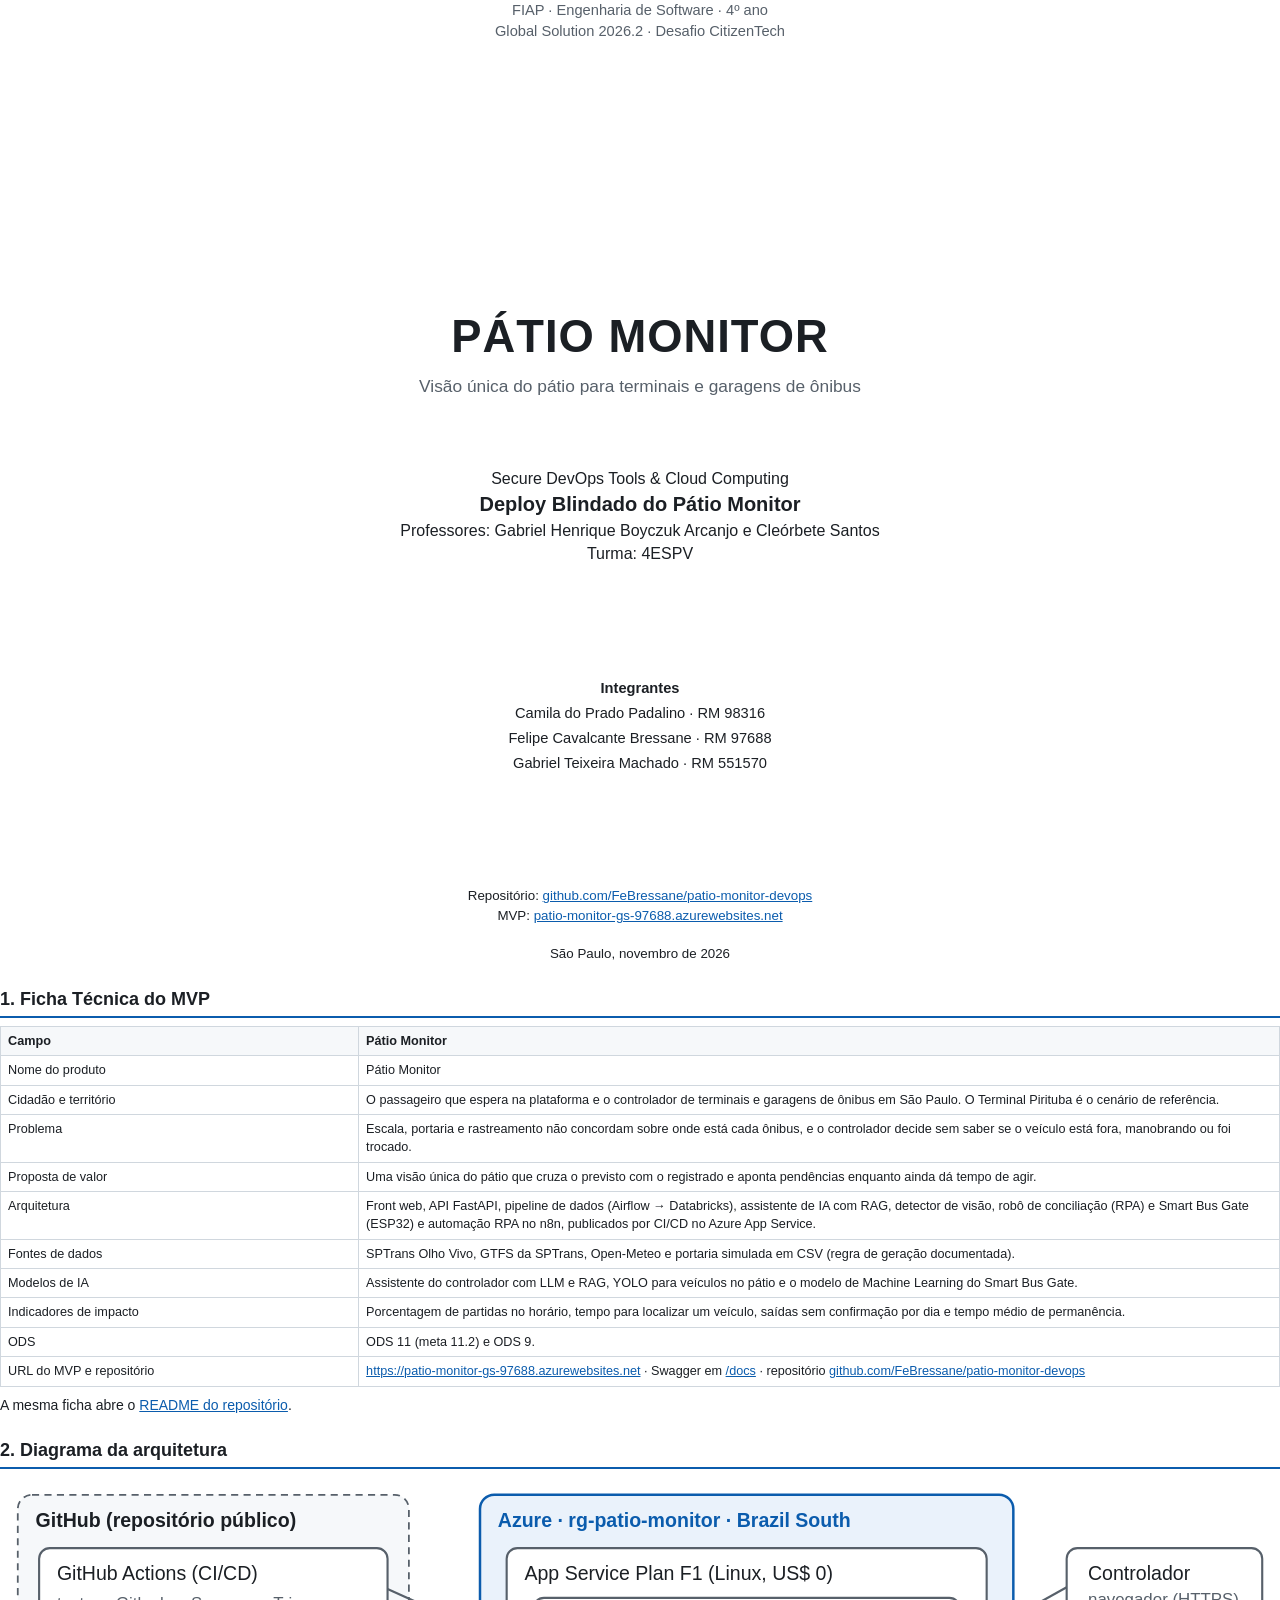
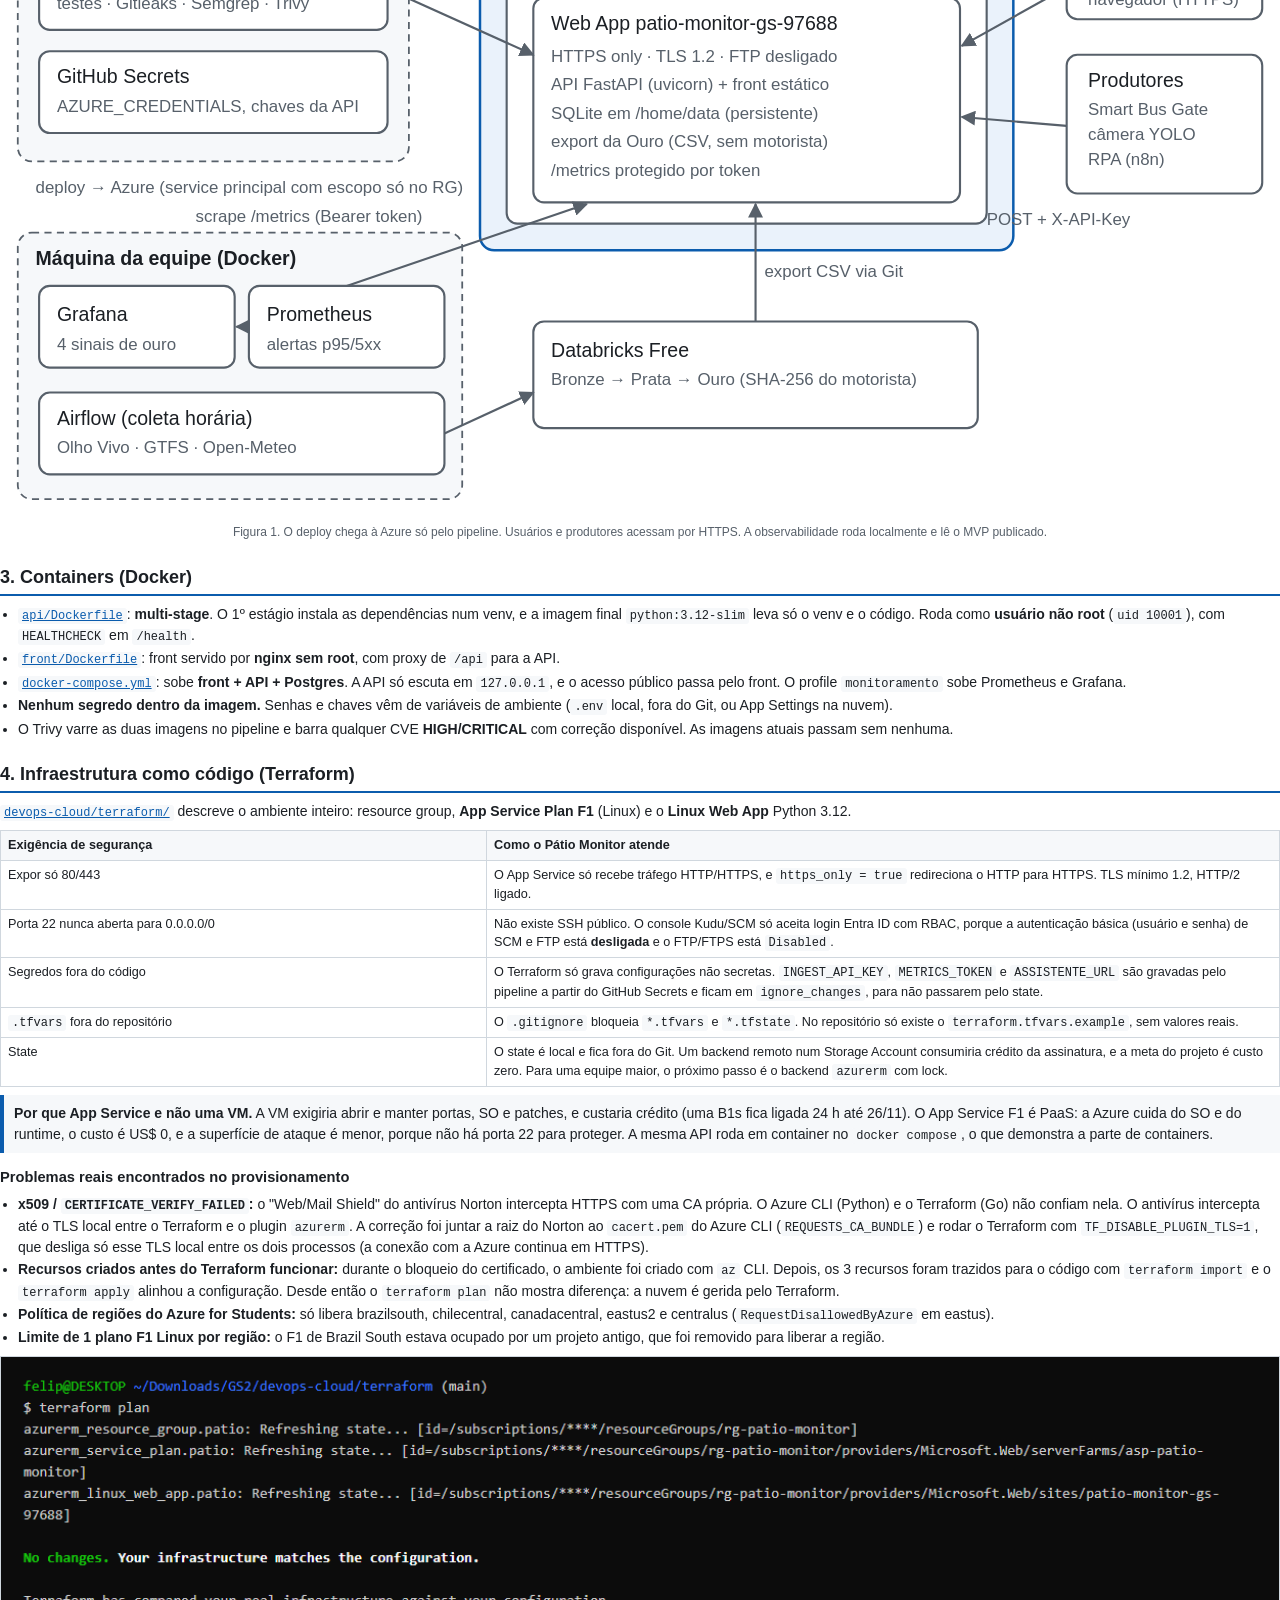
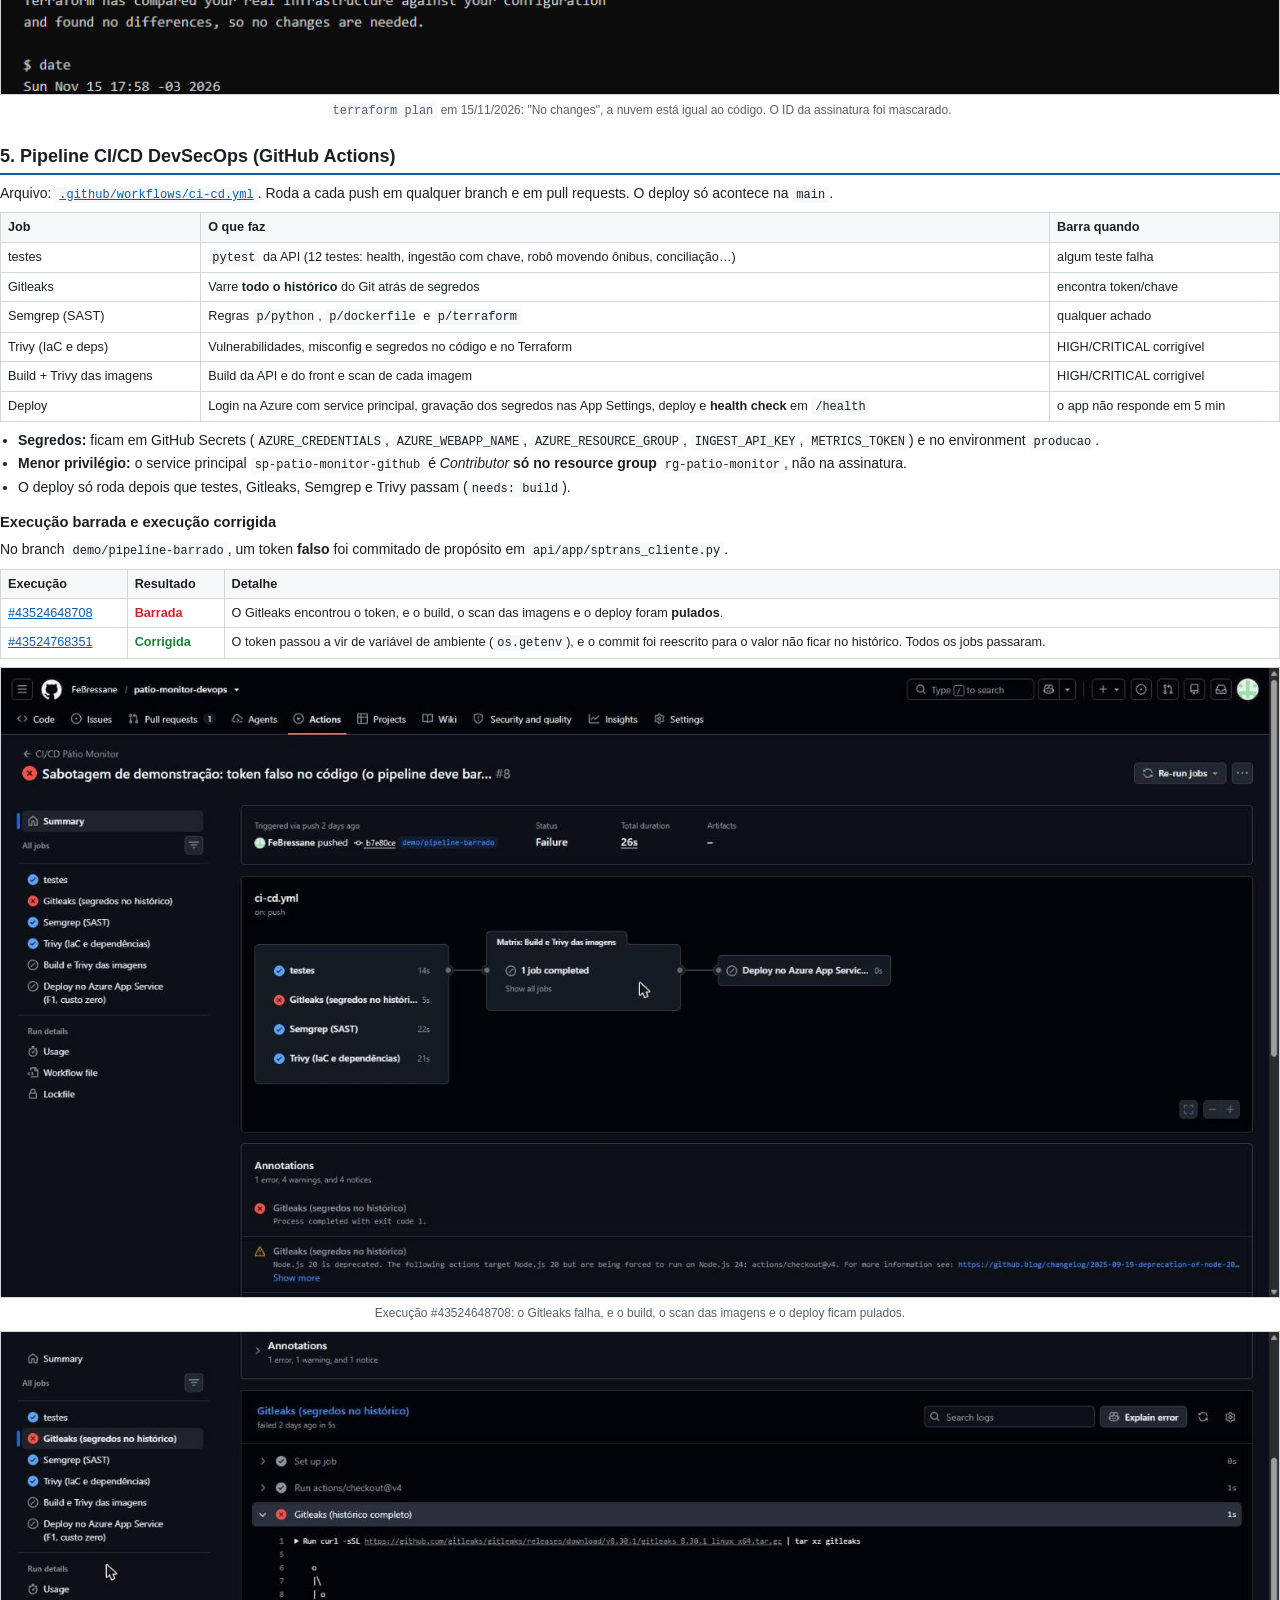
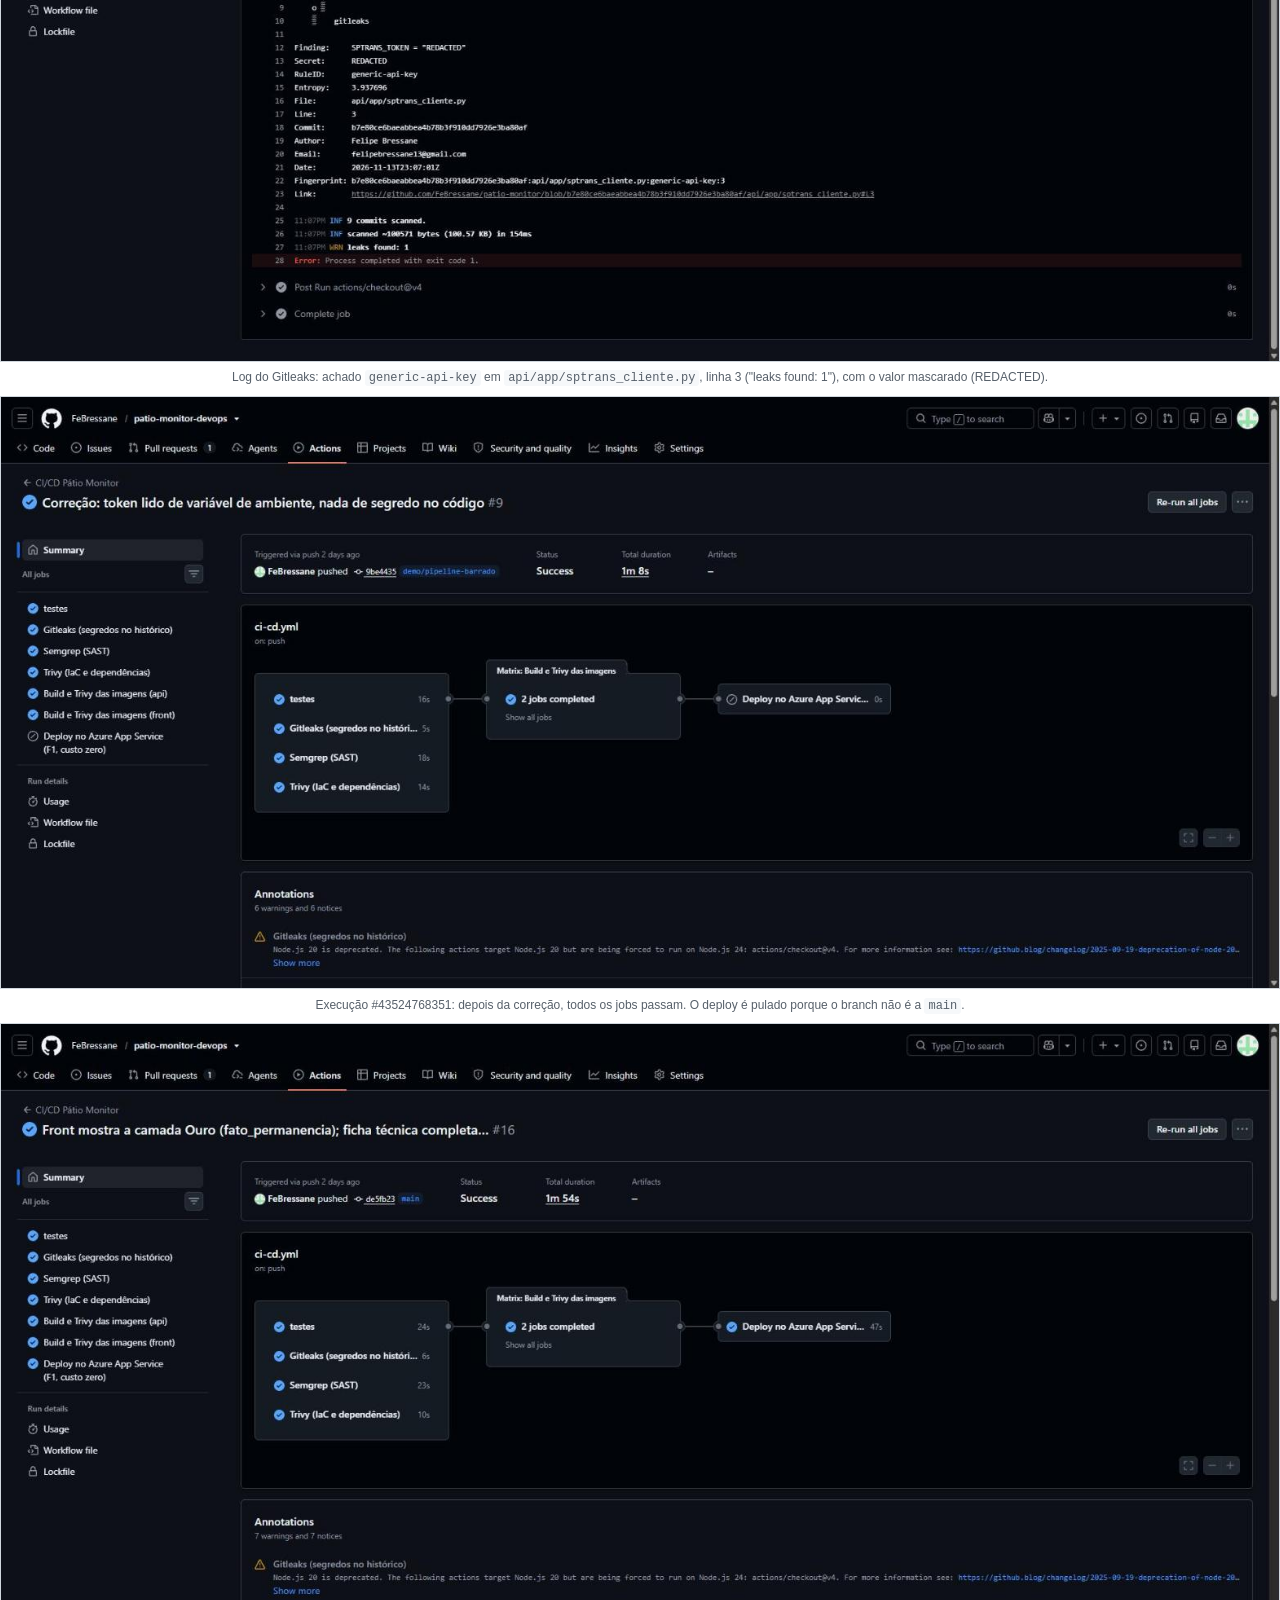
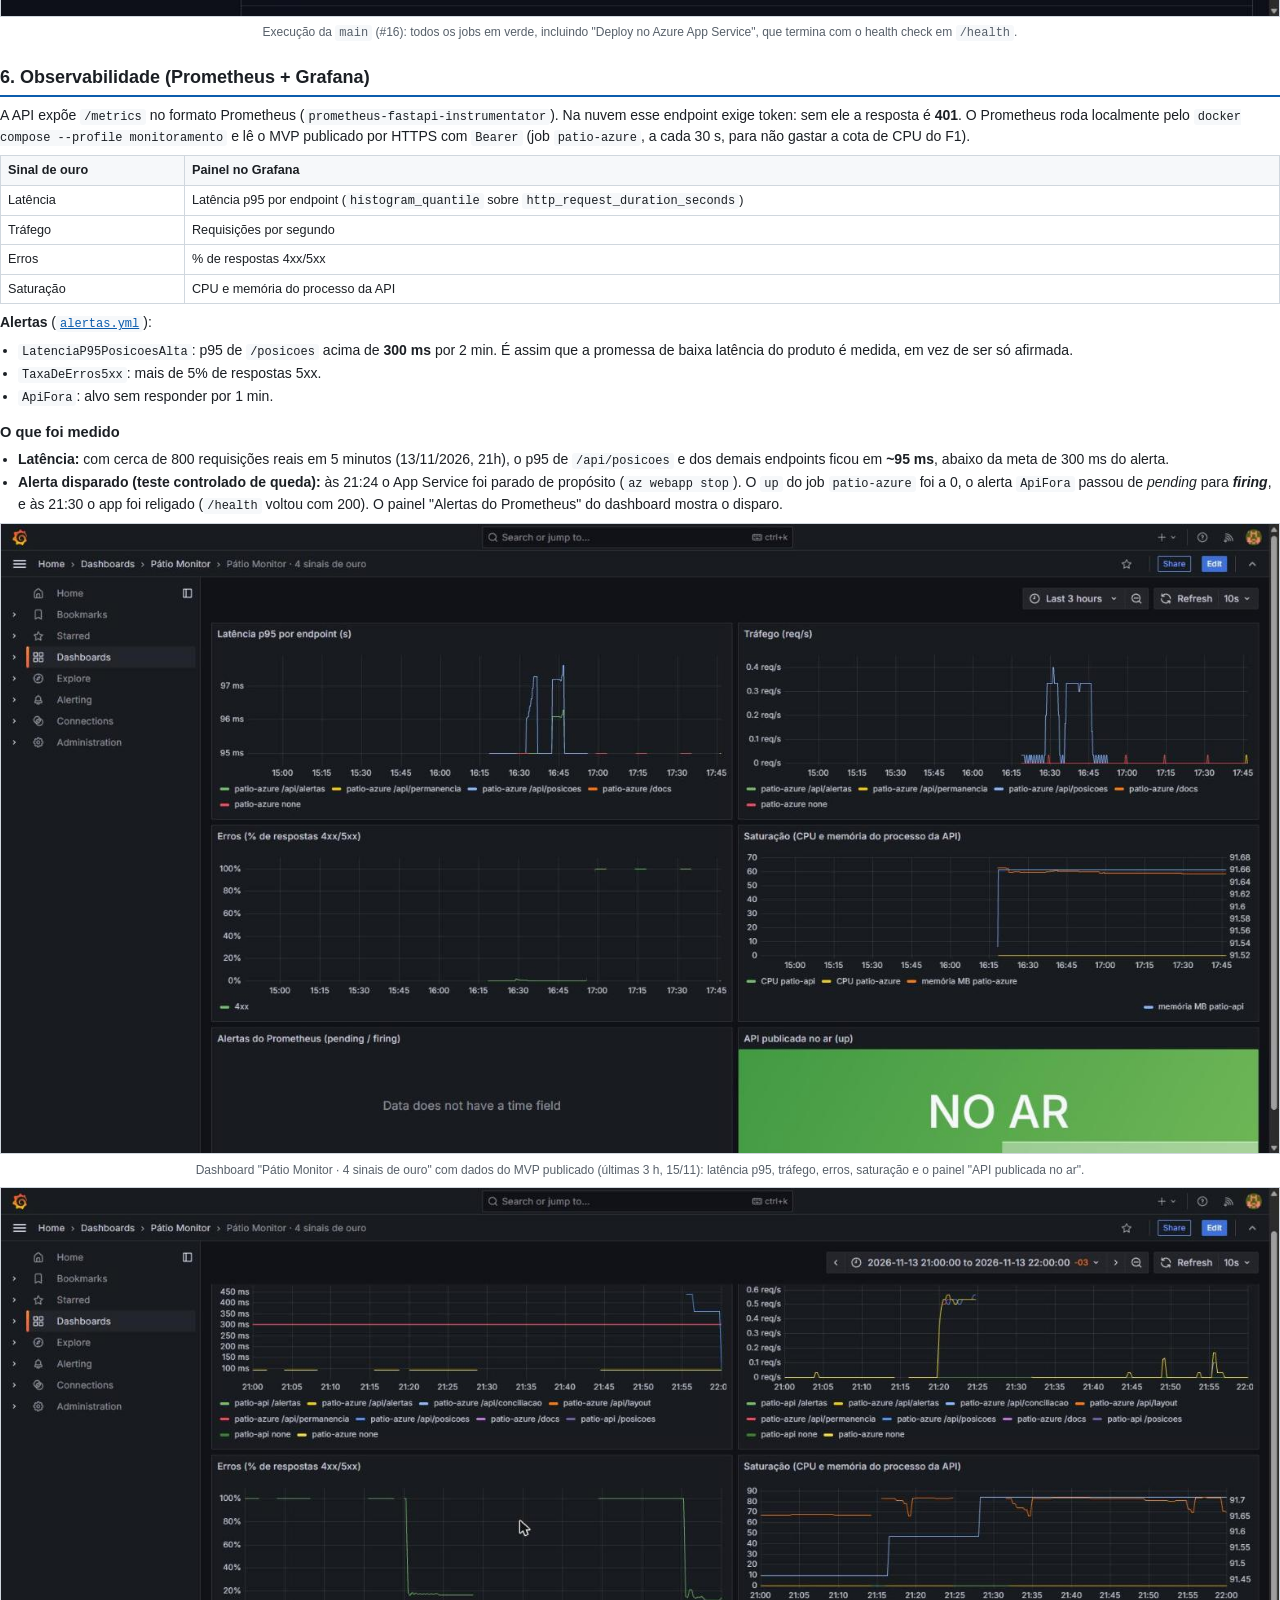
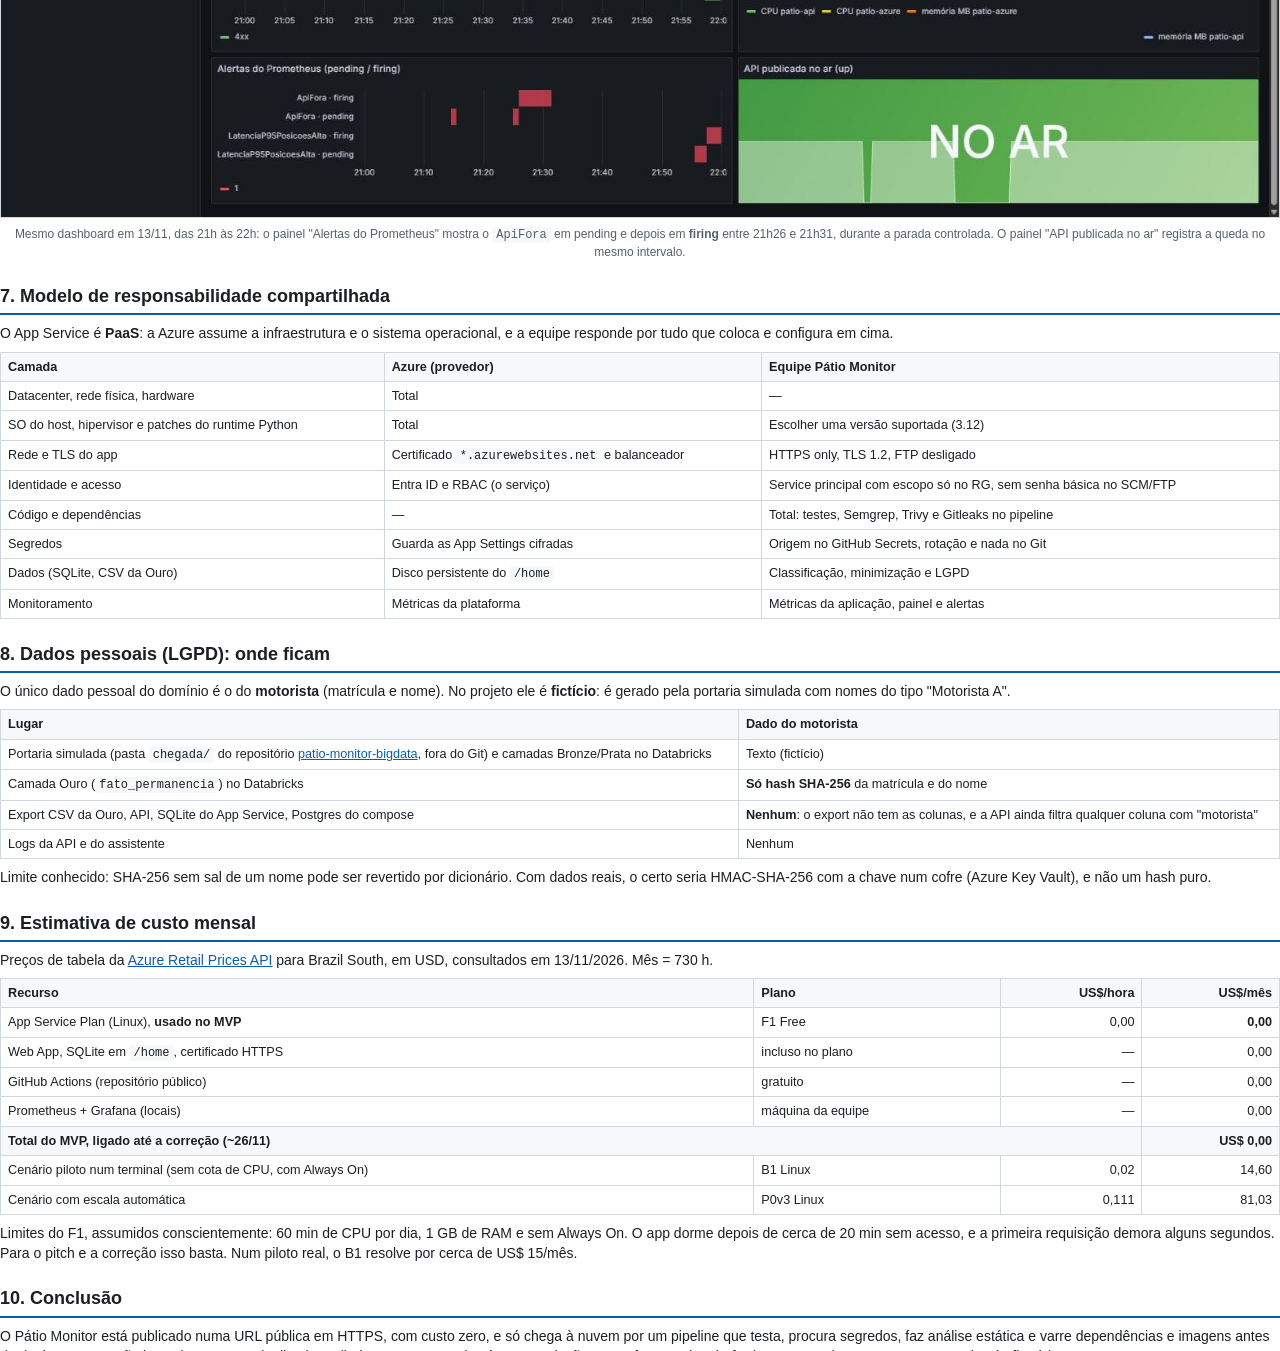
<file: devops-cloud/relatorio/relatorio-devops.html>
<!doctype html>
<html lang="pt-BR">
<head>
<meta charset="utf-8">
<title>Deploy Blindado do Pátio Monitor</title>
<style>
  @page { size: A4; margin: 18mm 16mm 18mm 16mm; }
  :root { --tinta:#1b1f24; --suave:#57606a; --linha:#d0d7de; --fundo:#f6f8fa; --acento:#0b5cad; --ok:#1a7f37; --erro:#cf222e; }
  * { box-sizing: border-box; }
  body { font-family: "Segoe UI", Arial, sans-serif; color: var(--tinta); font-size: 10.5pt; line-height: 1.45; margin: 0; background:#fff; }
  a { color: var(--acento); }
  h1 { font-size: 17pt; margin: 0 0 6px; }
  h2 { font-size: 13.5pt; margin: 22px 0 8px; padding-bottom: 4px; border-bottom: 2px solid var(--acento); break-after: avoid; }
  h3 { font-size: 11pt; margin: 14px 0 6px; break-after: avoid; }
  p { margin: 6px 0; }
  ul { margin: 6px 0 6px 18px; padding: 0; }
  li { margin: 2px 0; }
  code { font-family: Consolas, monospace; font-size: 9pt; background: var(--fundo); padding: 1px 4px; border-radius: 3px; }
  table { border-collapse: collapse; width: 100%; margin: 8px 0; font-size: 9.5pt; break-inside: avoid; }
  th, td { border: 1px solid var(--linha); padding: 5px 7px; text-align: left; vertical-align: top; }
  th { background: var(--fundo); }
  .num { text-align: right; white-space: nowrap; }
  .capa { height: 255mm; display: flex; flex-direction: column; justify-content: space-between; text-align: center; break-after: page; }
  .capa .topo { color: var(--suave); font-size: 11pt; }
  .capa .produto { font-size: 34pt; font-weight: 700; letter-spacing: 1px; margin-top: 40mm; }
  .capa .slogan { font-size: 13pt; color: var(--suave); margin-top: 4px; }
  .capa .entrega { margin-top: 18mm; font-size: 12pt; }
  .capa .entrega b { font-size: 15pt; }
  .capa .integrantes { font-size: 11pt; line-height: 1.7; }
  .capa .links { font-size: 10pt; }
  .print { border: 2px dashed var(--suave); background: var(--fundo); color: var(--suave); padding: 22px 12px; text-align: center; margin: 8px 0; font-size: 9.5pt; break-inside: avoid; }
  figure { margin: 8px 0; break-inside: avoid; }
  figure img { width: 100%; border: 1px solid var(--linha); }
  figcaption { font-size: 9pt; color: var(--suave); text-align: center; margin-top: 2px; }
  .legenda { font-size: 9pt; color: var(--suave); text-align: center; margin-top: 2px; }
  .ok { color: var(--ok); font-weight: 600; } .erro { color: var(--erro); font-weight: 600; }
  .caixa { background: var(--fundo); border-left: 4px solid var(--acento); padding: 8px 10px; margin: 8px 0; break-inside: avoid; }
  svg text { font-family: "Segoe UI", Arial, sans-serif; }
  .quebra { break-before: page; }
</style>
</head>
<body>

<!-- ===================== CAPA (padrão da equipe) ===================== -->
<section class="capa">
  <div class="topo">FIAP · Engenharia de Software · 4º ano<br>Global Solution 2026.2 · Desafio CitizenTech</div>
  <div>
    <div class="produto">PÁTIO MONITOR</div>
    <div class="slogan">Visão única do pátio para terminais e garagens de ônibus</div>
    <div class="entrega">Secure DevOps Tools &amp; Cloud Computing<br><b>Deploy Blindado do Pátio Monitor</b><br>
      Professores: Gabriel Henrique Boyczuk Arcanjo e Cleórbete Santos<br>Turma: 4ESPV</div>
  </div>
  <div class="integrantes"><b>Integrantes</b><br>
    Camila do Prado Padalino · RM 98316<br>Felipe Cavalcante Bressane · RM 97688<br>Gabriel Teixeira Machado · RM 551570</div>
  <div class="links">
    Repositório: <a href="https://github.com/FeBressane/patio-monitor-devops">github.com/FeBressane/patio-monitor-devops</a><br>
    MVP: <a href="https://patio-monitor-gs-97688.azurewebsites.net">patio-monitor-gs-97688.azurewebsites.net</a><br><br>
    São Paulo, novembro de 2026</div>
</section>

<!-- ===================== 1. FICHA ===================== -->
<h2>1. Ficha Técnica do MVP</h2>
<table>
  <tr><th style="width:28%">Campo</th><th>Pátio Monitor</th></tr>
  <tr><td>Nome do produto</td><td>Pátio Monitor</td></tr>
  <tr><td>Cidadão e território</td><td>O passageiro que espera na plataforma e o controlador de terminais e garagens de ônibus em São Paulo. O Terminal Pirituba é o cenário de referência.</td></tr>
  <tr><td>Problema</td><td>Escala, portaria e rastreamento não concordam sobre onde está cada ônibus, e o controlador decide sem saber se o veículo está fora, manobrando ou foi trocado.</td></tr>
  <tr><td>Proposta de valor</td><td>Uma visão única do pátio que cruza o previsto com o registrado e aponta pendências enquanto ainda dá tempo de agir.</td></tr>
  <tr><td>Arquitetura</td><td>Front web, API FastAPI, pipeline de dados (Airflow → Databricks), assistente de IA com RAG, detector de visão, robô de conciliação (RPA) e Smart Bus Gate (ESP32) e automação RPA no n8n, publicados por CI/CD no Azure App Service.</td></tr>
  <tr><td>Fontes de dados</td><td>SPTrans Olho Vivo, GTFS da SPTrans, Open-Meteo e portaria simulada em CSV (regra de geração documentada).</td></tr>
  <tr><td>Modelos de IA</td><td>Assistente do controlador com LLM e RAG, YOLO para veículos no pátio e o modelo de Machine Learning do Smart Bus Gate.</td></tr>
  <tr><td>Indicadores de impacto</td><td>Porcentagem de partidas no horário, tempo para localizar um veículo, saídas sem confirmação por dia e tempo médio de permanência.</td></tr>
  <tr><td>ODS</td><td>ODS 11 (meta 11.2) e ODS 9.</td></tr>
  <tr><td>URL do MVP e repositório</td><td><a href="https://patio-monitor-gs-97688.azurewebsites.net">https://patio-monitor-gs-97688.azurewebsites.net</a> · Swagger em <a href="https://patio-monitor-gs-97688.azurewebsites.net/docs">/docs</a> · repositório <a href="https://github.com/FeBressane/patio-monitor-devops">github.com/FeBressane/patio-monitor-devops</a></td></tr>
</table>
<p>A mesma ficha abre o <a href="https://github.com/FeBressane/patio-monitor-devops#readme">README do repositório</a>.</p>

<!-- ===================== 2. ARQUITETURA ===================== -->
<h2>2. Diagrama da arquitetura</h2>
<svg viewBox="0 0 720 360" width="100%" role="img" aria-label="Arquitetura do Pátio Monitor">
  <defs><marker id="s" viewBox="0 0 10 10" refX="9" refY="5" markerWidth="7" markerHeight="7" orient="auto"><path d="M0,0 L10,5 L0,10 z" fill="#57606a"/></marker></defs>
  <style>.b{fill:#fff;stroke:#57606a;stroke-width:1.2}.az{fill:#eaf2fb;stroke:#0b5cad;stroke-width:1.4}.gh{fill:#f6f8fa;stroke:#57606a;stroke-dasharray:4 3}.t{font-size:11px;fill:#1b1f24}.p{font-size:9.5px;fill:#57606a}.l{stroke:#57606a;stroke-width:1.2;fill:none;marker-end:url(#s)}.tt{font-size:11px;font-weight:600;fill:#0b5cad}</style>
  <!-- GitHub -->
  <rect class="gh" x="10" y="10" width="220" height="150" rx="8"/>
  <text class="tt" x="20" y="28" style="fill:#1b1f24">GitHub (repositório público)</text>
  <rect class="b" x="22" y="40" width="196" height="46" rx="6"/>
  <text class="t" x="32" y="58">GitHub Actions (CI/CD)</text>
  <text class="p" x="32" y="74">testes · Gitleaks · Semgrep · Trivy</text>
  <rect class="b" x="22" y="98" width="196" height="46" rx="6"/>
  <text class="t" x="32" y="116">GitHub Secrets</text>
  <text class="p" x="32" y="132">AZURE_CREDENTIALS, chaves da API</text>
  <!-- Azure -->
  <rect class="az" x="270" y="10" width="300" height="200" rx="8"/>
  <text class="tt" x="280" y="28">Azure · rg-patio-monitor · Brazil South</text>
  <rect class="b" x="285" y="40" width="270" height="155" rx="6"/>
  <text class="t" x="295" y="58">App Service Plan F1 (Linux, US$ 0)</text>
  <rect class="b" x="300" y="68" width="240" height="115" rx="6"/>
  <text class="t" x="310" y="86">Web App patio-monitor-gs-97688</text>
  <text class="p" x="310" y="104">HTTPS only · TLS 1.2 · FTP desligado</text>
  <text class="p" x="310" y="120">API FastAPI (uvicorn) + front estático</text>
  <text class="p" x="310" y="136">SQLite em /home/data (persistente)</text>
  <text class="p" x="310" y="152">export da Ouro (CSV, sem motorista)</text>
  <text class="p" x="310" y="168">/metrics protegido por token</text>
  <!-- deploy arrow -->
  <path class="l" d="M218,63 L300,100"/>
  <text class="p" x="20" y="178">deploy → Azure (service principal com escopo só no RG)</text>
  <!-- users -->
  <rect class="b" x="600" y="40" width="110" height="40" rx="6"/>
  <text class="t" x="612" y="58">Controlador</text><text class="p" x="612" y="72">navegador (HTTPS)</text>
  <path class="l" d="M600,62 L541,95"/>
  <!-- producers -->
  <rect class="b" x="600" y="100" width="110" height="78" rx="6"/>
  <text class="t" x="612" y="118">Produtores</text>
  <text class="p" x="612" y="134">Smart Bus Gate</text><text class="p" x="612" y="148">câmera YOLO</text><text class="p" x="612" y="162">RPA (n8n)</text>
  <path class="l" d="M600,140 L541,135"/>
  <text class="p" x="555" y="196">POST + X-API-Key</text>
  <!-- local -->
  <rect class="gh" x="10" y="200" width="250" height="150" rx="8"/>
  <text class="tt" x="20" y="218" style="fill:#1b1f24">Máquina da equipe (Docker)</text>
  <rect class="b" x="140" y="230" width="110" height="46" rx="6"/><text class="t" x="150" y="250">Prometheus</text><text class="p" x="150" y="266">alertas p95/5xx</text>
  <rect class="b" x="22" y="230" width="110" height="46" rx="6"/><text class="t" x="32" y="250">Grafana</text><text class="p" x="32" y="266">4 sinais de ouro</text>
  <path class="l" d="M140,253 L133,253"/>
  <rect class="b" x="22" y="290" width="228" height="46" rx="6"/><text class="t" x="32" y="308">Airflow (coleta horária)</text><text class="p" x="32" y="324">Olho Vivo · GTFS · Open-Meteo</text>
  <path class="l" d="M195,230 L330,184"/>
  <text class="p" x="110" y="194">scrape /metrics (Bearer token)</text>
  <!-- databricks -->
  <rect class="b" x="300" y="250" width="250" height="60" rx="6"/>
  <text class="t" x="310" y="270">Databricks Free</text><text class="p" x="310" y="286">Bronze → Prata → Ouro (SHA-256 do motorista)</text>
  <path class="l" d="M250,313 L300,290"/>
  <path class="l" d="M425,250 L425,184"/>
  <text class="p" x="430" y="225">export CSV via Git</text>
</svg>
<p class="legenda">Figura 1. O deploy chega à Azure só pelo pipeline. Usuários e produtores acessam por HTTPS. A observabilidade roda localmente e lê o MVP publicado.</p>

<!-- ===================== 3. CONTAINERS ===================== -->
<h2>3. Containers (Docker)</h2>
<ul>
  <li><a href="https://github.com/FeBressane/patio-monitor-devops/blob/main/api/Dockerfile"><code>api/Dockerfile</code></a>: <b>multi-stage</b>. O 1º estágio instala as dependências num venv, e a imagem final <code>python:3.12-slim</code> leva só o venv e o código. Roda como <b>usuário não root</b> (<code>uid 10001</code>), com <code>HEALTHCHECK</code> em <code>/health</code>.</li>
  <li><a href="https://github.com/FeBressane/patio-monitor-devops/blob/main/front/Dockerfile"><code>front/Dockerfile</code></a>: front servido por <b>nginx sem root</b>, com proxy de <code>/api</code> para a API.</li>
  <li><a href="https://github.com/FeBressane/patio-monitor-devops/blob/main/docker-compose.yml"><code>docker-compose.yml</code></a>: sobe <b>front + API + Postgres</b>. A API só escuta em <code>127.0.0.1</code>, e o acesso público passa pelo front. O profile <code>monitoramento</code> sobe Prometheus e Grafana.</li>
  <li><b>Nenhum segredo dentro da imagem.</b> Senhas e chaves vêm de variáveis de ambiente (<code>.env</code> local, fora do Git, ou App Settings na nuvem).</li>
  <li>O Trivy varre as duas imagens no pipeline e barra qualquer CVE <b>HIGH/CRITICAL</b> com correção disponível. As imagens atuais passam sem nenhuma.</li>
</ul>

<!-- ===================== 4. IAC ===================== -->
<h2>4. Infraestrutura como código (Terraform)</h2>
<p><a href="https://github.com/FeBressane/patio-monitor-devops/tree/main/devops-cloud/terraform"><code>devops-cloud/terraform/</code></a> descreve o ambiente inteiro: resource group, <b>App Service Plan F1</b> (Linux) e o <b>Linux Web App</b> Python 3.12.</p>
<table>
  <tr><th style="width:38%">Exigência de segurança</th><th>Como o Pátio Monitor atende</th></tr>
  <tr><td>Expor só 80/443</td><td>O App Service só recebe tráfego HTTP/HTTPS, e <code>https_only = true</code> redireciona o HTTP para HTTPS. TLS mínimo 1.2, HTTP/2 ligado.</td></tr>
  <tr><td>Porta 22 nunca aberta para 0.0.0.0/0</td><td>Não existe SSH público. O console Kudu/SCM só aceita login Entra ID com RBAC, porque a autenticação básica (usuário e senha) de SCM e FTP está <b>desligada</b> e o FTP/FTPS está <code>Disabled</code>.</td></tr>
  <tr><td>Segredos fora do código</td><td>O Terraform só grava configurações não secretas. <code>INGEST_API_KEY</code>, <code>METRICS_TOKEN</code> e <code>ASSISTENTE_URL</code> são gravadas pelo pipeline a partir do GitHub Secrets e ficam em <code>ignore_changes</code>, para não passarem pelo state.</td></tr>
  <tr><td><code>.tfvars</code> fora do repositório</td><td>O <code>.gitignore</code> bloqueia <code>*.tfvars</code> e <code>*.tfstate</code>. No repositório só existe o <code>terraform.tfvars.example</code>, sem valores reais.</td></tr>
  <tr><td>State</td><td>O state é local e fica fora do Git. Um backend remoto num Storage Account consumiria crédito da assinatura, e a meta do projeto é custo zero. Para uma equipe maior, o próximo passo é o backend <code>azurerm</code> com lock.</td></tr>
</table>
<div class="caixa"><b>Por que App Service e não uma VM.</b> A VM exigiria abrir e manter portas, SO e patches, e custaria crédito (uma B1s fica ligada 24 h até 26/11). O App Service F1 é PaaS: a Azure cuida do SO e do runtime, o custo é US$ 0, e a superfície de ataque é menor, porque não há porta 22 para proteger. A mesma API roda em container no <code>docker compose</code>, o que demonstra a parte de containers.</div>
<h3>Problemas reais encontrados no provisionamento</h3>
<ul>
  <li><b>x509 / <code>CERTIFICATE_VERIFY_FAILED</code>:</b> o "Web/Mail Shield" do antivírus Norton intercepta HTTPS com uma CA própria. O Azure CLI (Python) e o Terraform (Go) não confiam nela. O antivírus intercepta até o TLS local entre o Terraform e o plugin <code>azurerm</code>. A correção foi juntar a raiz do Norton ao <code>cacert.pem</code> do Azure CLI (<code>REQUESTS_CA_BUNDLE</code>) e rodar o Terraform com <code>TF_DISABLE_PLUGIN_TLS=1</code>, que desliga só esse TLS local entre os dois processos (a conexão com a Azure continua em HTTPS).</li>
  <li><b>Recursos criados antes do Terraform funcionar:</b> durante o bloqueio do certificado, o ambiente foi criado com <code>az</code> CLI. Depois, os 3 recursos foram trazidos para o código com <code>terraform import</code> e o <code>terraform apply</code> alinhou a configuração. Desde então o <code>terraform plan</code> não mostra diferença: a nuvem é gerida pelo Terraform.</li>
  <li><b>Política de regiões do Azure for Students:</b> só libera brazilsouth, chilecentral, canadacentral, eastus2 e centralus (<code>RequestDisallowedByAzure</code> em eastus).</li>
  <li><b>Limite de 1 plano F1 Linux por região:</b> o F1 de Brazil South estava ocupado por um projeto antigo, que foi removido para liberar a região.</li>
</ul>
<figure><img src="prints/01_terraform_plan.png" alt="terraform plan sem mudanças"><figcaption><code>terraform plan</code> em 15/11/2026: "No changes", a nuvem está igual ao código. O ID da assinatura foi mascarado.</figcaption></figure>

<!-- ===================== 5. PIPELINE ===================== -->
<h2 class="quebra">5. Pipeline CI/CD DevSecOps (GitHub Actions)</h2>
<p>Arquivo: <a href="https://github.com/FeBressane/patio-monitor-devops/blob/main/.github/workflows/ci-cd.yml"><code>.github/workflows/ci-cd.yml</code></a>. Roda a cada push em qualquer branch e em pull requests. O deploy só acontece na <code>main</code>.</p>
<table>
  <tr><th>Job</th><th>O que faz</th><th>Barra quando</th></tr>
  <tr><td>testes</td><td><code>pytest</code> da API (12 testes: health, ingestão com chave, robô movendo ônibus, conciliação…)</td><td>algum teste falha</td></tr>
  <tr><td>Gitleaks</td><td>Varre <b>todo o histórico</b> do Git atrás de segredos</td><td>encontra token/chave</td></tr>
  <tr><td>Semgrep (SAST)</td><td>Regras <code>p/python</code>, <code>p/dockerfile</code> e <code>p/terraform</code></td><td>qualquer achado</td></tr>
  <tr><td>Trivy (IaC e deps)</td><td>Vulnerabilidades, misconfig e segredos no código e no Terraform</td><td>HIGH/CRITICAL corrigível</td></tr>
  <tr><td>Build + Trivy das imagens</td><td>Build da API e do front e scan de cada imagem</td><td>HIGH/CRITICAL corrigível</td></tr>
  <tr><td>Deploy</td><td>Login na Azure com service principal, gravação dos segredos nas App Settings, deploy e <b>health check</b> em <code>/health</code></td><td>o app não responde em 5 min</td></tr>
</table>
<ul>
  <li><b>Segredos:</b> ficam em GitHub Secrets (<code>AZURE_CREDENTIALS</code>, <code>AZURE_WEBAPP_NAME</code>, <code>AZURE_RESOURCE_GROUP</code>, <code>INGEST_API_KEY</code>, <code>METRICS_TOKEN</code>) e no environment <code>producao</code>.</li>
  <li><b>Menor privilégio:</b> o service principal <code>sp-patio-monitor-github</code> é <i>Contributor</i> <b>só no resource group</b> <code>rg-patio-monitor</code>, não na assinatura.</li>
  <li>O deploy só roda depois que testes, Gitleaks, Semgrep e Trivy passam (<code>needs: build</code>).</li>
</ul>
<h3>Execução barrada e execução corrigida</h3>
<p>No branch <code>demo/pipeline-barrado</code>, um token <b>falso</b> foi commitado de propósito em <code>api/app/sptrans_cliente.py</code>.</p>
<table>
  <tr><th>Execução</th><th>Resultado</th><th>Detalhe</th></tr>
  <tr><td><a href="https://github.com/FeBressane/patio-monitor-devops/actions/runs/43524648708">#43524648708</a></td><td class="erro">Barrada</td><td>O Gitleaks encontrou o token, e o build, o scan das imagens e o deploy foram <b>pulados</b>.</td></tr>
  <tr><td><a href="https://github.com/FeBressane/patio-monitor-devops/actions/runs/43524768351">#43524768351</a></td><td class="ok">Corrigida</td><td>O token passou a vir de variável de ambiente (<code>os.getenv</code>), e o commit foi reescrito para o valor não ficar no histórico. Todos os jobs passaram.</td></tr>
</table>
<figure><img src="prints/02_pipeline_barrado.jpg" alt="Execução barrada"><figcaption>Execução #43524648708: o Gitleaks falha, e o build, o scan das imagens e o deploy ficam pulados.</figcaption></figure>
<figure><img src="prints/03_gitleaks_log.jpg" alt="Log do Gitleaks"><figcaption>Log do Gitleaks: achado <code>generic-api-key</code> em <code>api/app/sptrans_cliente.py</code>, linha 3 ("leaks found: 1"), com o valor mascarado (REDACTED).</figcaption></figure>
<figure><img src="prints/04_pipeline_corrigido.jpg" alt="Execução corrigida"><figcaption>Execução #43524768351: depois da correção, todos os jobs passam. O deploy é pulado porque o branch não é a <code>main</code>.</figcaption></figure>
<figure><img src="prints/05_deploy_main.jpg" alt="Deploy na main"><figcaption>Execução da <code>main</code> (#16): todos os jobs em verde, incluindo "Deploy no Azure App Service", que termina com o health check em <code>/health</code>.</figcaption></figure>

<!-- ===================== 6. OBSERVABILIDADE ===================== -->
<h2>6. Observabilidade (Prometheus + Grafana)</h2>
<p>A API expõe <code>/metrics</code> no formato Prometheus (<code>prometheus-fastapi-instrumentator</code>). Na nuvem esse endpoint exige token: sem ele a resposta é <b>401</b>. O Prometheus roda localmente pelo <code>docker compose --profile monitoramento</code> e lê o MVP publicado por HTTPS com <code>Bearer</code> (job <code>patio-azure</code>, a cada 30 s, para não gastar a cota de CPU do F1).</p>
<table>
  <tr><th>Sinal de ouro</th><th>Painel no Grafana</th></tr>
  <tr><td>Latência</td><td>Latência p95 por endpoint (<code>histogram_quantile</code> sobre <code>http_request_duration_seconds</code>)</td></tr>
  <tr><td>Tráfego</td><td>Requisições por segundo</td></tr>
  <tr><td>Erros</td><td>% de respostas 4xx/5xx</td></tr>
  <tr><td>Saturação</td><td>CPU e memória do processo da API</td></tr>
</table>
<p><b>Alertas</b> (<a href="https://github.com/FeBressane/patio-monitor-devops/blob/main/devops-cloud/monitoramento/alertas.yml"><code>alertas.yml</code></a>):</p>
<ul>
  <li><code>LatenciaP95PosicoesAlta</code>: p95 de <code>/posicoes</code> acima de <b>300 ms</b> por 2 min. É assim que a promessa de baixa latência do produto é medida, em vez de ser só afirmada.</li>
  <li><code>TaxaDeErros5xx</code>: mais de 5% de respostas 5xx.</li>
  <li><code>ApiFora</code>: alvo sem responder por 1 min.</li>
</ul>
<h3>O que foi medido</h3>
<ul>
  <li><b>Latência:</b> com cerca de 800 requisições reais em 5 minutos (13/11/2026, 21h), o p95 de <code>/api/posicoes</code> e dos demais endpoints ficou em <b>~95 ms</b>, abaixo da meta de 300 ms do alerta.</li>
  <li><b>Alerta disparado (teste controlado de queda):</b> às 21:24 o App Service foi parado de propósito (<code>az webapp stop</code>). O <code>up</code> do job <code>patio-azure</code> foi a 0, o alerta <code>ApiFora</code> passou de <i>pending</i> para <b><i>firing</i></b>, e às 21:30 o app foi religado (<code>/health</code> voltou com 200). O painel "Alertas do Prometheus" do dashboard mostra o disparo.</li>
</ul>
<figure><img src="prints/06_grafana_4_sinais.jpg" alt="Dashboard dos 4 sinais de ouro"><figcaption>Dashboard "Pátio Monitor · 4 sinais de ouro" com dados do MVP publicado (últimas 3 h, 15/11): latência p95, tráfego, erros, saturação e o painel "API publicada no ar".</figcaption></figure>
<figure><img src="prints/07_grafana_alertas_apifora.jpg" alt="Alerta ApiFora disparado"><figcaption>Mesmo dashboard em 13/11, das 21h às 22h: o painel "Alertas do Prometheus" mostra o <code>ApiFora</code> em pending e depois em <b>firing</b> entre 21h26 e 21h31, durante a parada controlada. O painel "API publicada no ar" registra a queda no mesmo intervalo.</figcaption></figure>

<!-- ===================== 7. RESPONSABILIDADE ===================== -->
<h2 class="quebra">7. Modelo de responsabilidade compartilhada</h2>
<p>O App Service é <b>PaaS</b>: a Azure assume a infraestrutura e o sistema operacional, e a equipe responde por tudo que coloca e configura em cima.</p>
<table>
  <tr><th style="width:30%">Camada</th><th>Azure (provedor)</th><th>Equipe Pátio Monitor</th></tr>
  <tr><td>Datacenter, rede física, hardware</td><td>Total</td><td>—</td></tr>
  <tr><td>SO do host, hipervisor e patches do runtime Python</td><td>Total</td><td>Escolher uma versão suportada (3.12)</td></tr>
  <tr><td>Rede e TLS do app</td><td>Certificado <code>*.azurewebsites.net</code> e balanceador</td><td>HTTPS only, TLS 1.2, FTP desligado</td></tr>
  <tr><td>Identidade e acesso</td><td>Entra ID e RBAC (o serviço)</td><td>Service principal com escopo só no RG, sem senha básica no SCM/FTP</td></tr>
  <tr><td>Código e dependências</td><td>—</td><td>Total: testes, Semgrep, Trivy e Gitleaks no pipeline</td></tr>
  <tr><td>Segredos</td><td>Guarda as App Settings cifradas</td><td>Origem no GitHub Secrets, rotação e nada no Git</td></tr>
  <tr><td>Dados (SQLite, CSV da Ouro)</td><td>Disco persistente do <code>/home</code></td><td>Classificação, minimização e LGPD</td></tr>
  <tr><td>Monitoramento</td><td>Métricas da plataforma</td><td>Métricas da aplicação, painel e alertas</td></tr>
</table>

<!-- ===================== 8. LGPD ===================== -->
<h2>8. Dados pessoais (LGPD): onde ficam</h2>
<p>O único dado pessoal do domínio é o do <b>motorista</b> (matrícula e nome). No projeto ele é <b>fictício</b>: é gerado pela portaria simulada com nomes do tipo "Motorista A".</p>
<table>
  <tr><th>Lugar</th><th>Dado do motorista</th></tr>
  <tr><td>Portaria simulada (pasta <code>chegada/</code> do repositório <a href="https://github.com/FeBressane/patio-monitor-bigdata">patio-monitor-bigdata</a>, fora do Git) e camadas Bronze/Prata no Databricks</td><td>Texto (fictício)</td></tr>
  <tr><td>Camada Ouro (<code>fato_permanencia</code>) no Databricks</td><td><b>Só hash SHA-256</b> da matrícula e do nome</td></tr>
  <tr><td>Export CSV da Ouro, API, SQLite do App Service, Postgres do compose</td><td><b>Nenhum</b>: o export não tem as colunas, e a API ainda filtra qualquer coluna com "motorista"</td></tr>
  <tr><td>Logs da API e do assistente</td><td>Nenhum</td></tr>
</table>
<p>Limite conhecido: SHA-256 sem sal de um nome pode ser revertido por dicionário. Com dados reais, o certo seria HMAC-SHA-256 com a chave num cofre (Azure Key Vault), e não um hash puro.</p>

<!-- ===================== 9. CUSTO ===================== -->
<h2>9. Estimativa de custo mensal</h2>
<p>Preços de tabela da <a href="https://prices.azure.com/api/retail/prices">Azure Retail Prices API</a> para Brazil South, em USD, consultados em 13/11/2026. Mês = 730 h.</p>
<table>
  <tr><th>Recurso</th><th>Plano</th><th class="num">US$/hora</th><th class="num">US$/mês</th></tr>
  <tr><td>App Service Plan (Linux), <b>usado no MVP</b></td><td>F1 Free</td><td class="num">0,00</td><td class="num"><b>0,00</b></td></tr>
  <tr><td>Web App, SQLite em <code>/home</code>, certificado HTTPS</td><td>incluso no plano</td><td class="num">—</td><td class="num">0,00</td></tr>
  <tr><td>GitHub Actions (repositório público)</td><td>gratuito</td><td class="num">—</td><td class="num">0,00</td></tr>
  <tr><td>Prometheus + Grafana (locais)</td><td>máquina da equipe</td><td class="num">—</td><td class="num">0,00</td></tr>
  <tr><th colspan="3">Total do MVP, ligado até a correção (~26/11)</th><th class="num">US$ 0,00</th></tr>
  <tr><td>Cenário piloto num terminal (sem cota de CPU, com Always On)</td><td>B1 Linux</td><td class="num">0,02</td><td class="num">14,60</td></tr>
  <tr><td>Cenário com escala automática</td><td>P0v3 Linux</td><td class="num">0,111</td><td class="num">81,03</td></tr>
</table>
<p>Limites do F1, assumidos conscientemente: 60 min de CPU por dia, 1 GB de RAM e sem Always On. O app dorme depois de cerca de 20 min sem acesso, e a primeira requisição demora alguns segundos. Para o pitch e a correção isso basta. Num piloto real, o B1 resolve por cerca de US$ 15/mês.</p>

<!-- ===================== 10. CONCLUSÃO ===================== -->
<h2>10. Conclusão</h2>
<p>O Pátio Monitor está publicado numa URL pública em HTTPS, com custo zero, e só chega à nuvem por um pipeline que testa, procura segredos, faz análise estática e varre dependências e imagens antes do deploy. A execução barrada mostra o pipeline impedindo que um segredo vá para produção. O Grafana mede a latência que o produto promete, em vez de só afirmá-la.</p>
<p><b>Links:</b> repositório <a href="https://github.com/FeBressane/patio-monitor-devops">github.com/FeBressane/patio-monitor-devops</a> · MVP <a href="https://patio-monitor-gs-97688.azurewebsites.net">patio-monitor-gs-97688.azurewebsites.net</a> · Swagger <a href="https://patio-monitor-gs-97688.azurewebsites.net/docs">/docs</a> · pipeline <a href="https://github.com/FeBressane/patio-monitor-devops/actions">Actions</a></p>

</body>
</html>
</file>
